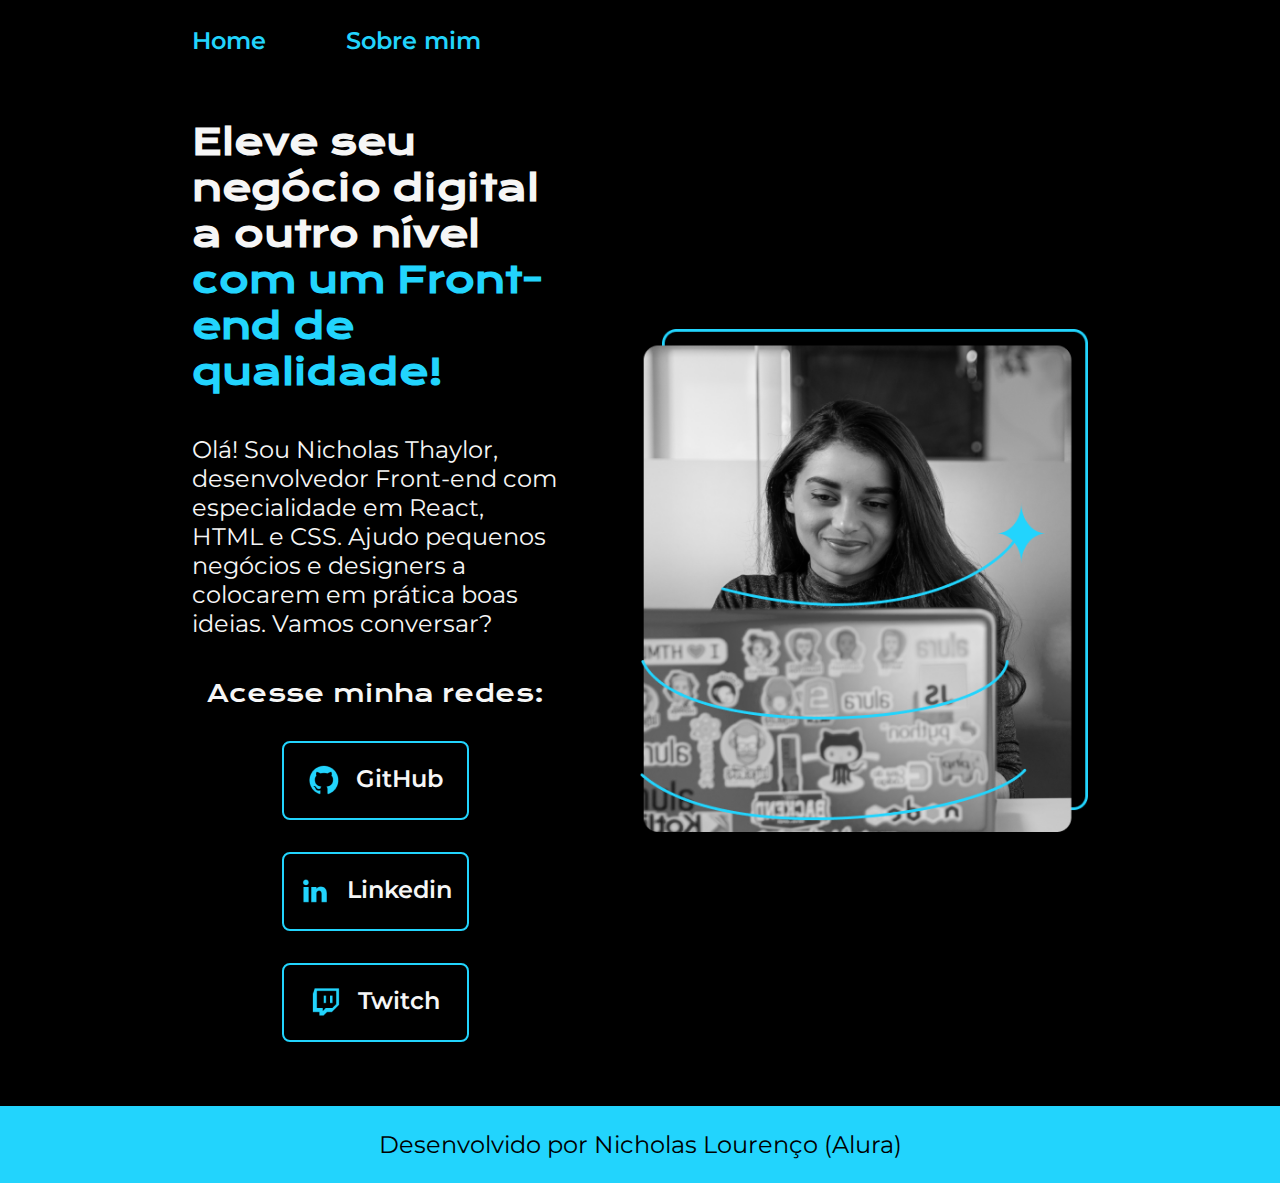
<file: OneDrive/Desktop/ADS-Estudos/Portfolio/index.html>
<!DOCTYPE html>
<html lang="pt-br">
<head>
    <meta charset="UTF-8">
    <meta http-equiv="X-UA-Compatible" content="IE=edge">
    <meta name="viewport" content="width=device-width, initial-scale=1.0">
    <title>SCCP</title>
    <link rel="stylesheet" href="./styles/styles.css">
</head>
<body>
   <header class="cabecalho">
        <nav class="cabecalho__menu">
            <a class="cabecalho__menu__link" href="index.html">Home</a>
            <a class="cabecalho__menu__link" href="about.html">Sobre mim</a>
        </nav>
   </header>
   <main class="apresentacao">
        <section class="apresentacao__conteudo">
            <h1 class="apresentacao__conteudo__titulo">Eleve seu negócio digital a outro nível <strong class="titulo-destaque">com um Front-end de qualidade!</strong></h1>
            <P class="apresentacao__conteudo__texto">Olá! Sou Nicholas Thaylor, desenvolvedor Front-end com especialidade em React, HTML e CSS. Ajudo pequenos negócios e designers a colocarem em prática boas ideias. Vamos conversar?</P>
            <div class="apresentacao__links">
                <h2 class="apresentacao__links__subtitulo">Acesse minha redes:</h2>
                <a class="apresentacao__links__navegacao" href="https://github.com/NiikeBR">
                   <img src="./assets/Github Logo.png" alt="Github Logo">
                   GitHub
                </a>
                <a class="apresentacao__links__navegacao" href="https://www.linkedin.com/in/nicholas-thaylor-044a68351/">
                    <img src="./assets/linkedin logo.png" alt="linkedin logo">
                    Linkedin
                </a>
                <a class="apresentacao__links__navegacao" href="https://www.twitch.tv/nikbr">
                    <img src="./assets/Twitch logo.png" alt="twitch logo">
                    Twitch
                </a>
            </div>
        </section>
        <img class="apresentacao__imagem" src="./assets/Imagem.png" alt="Foto da Joana Santos programando">
   </main>
    <footer class="rodape">
        <p>Desenvolvido por Nicholas Lourenço (Alura)</p>
    </footer>
</body>
</html>
</file>
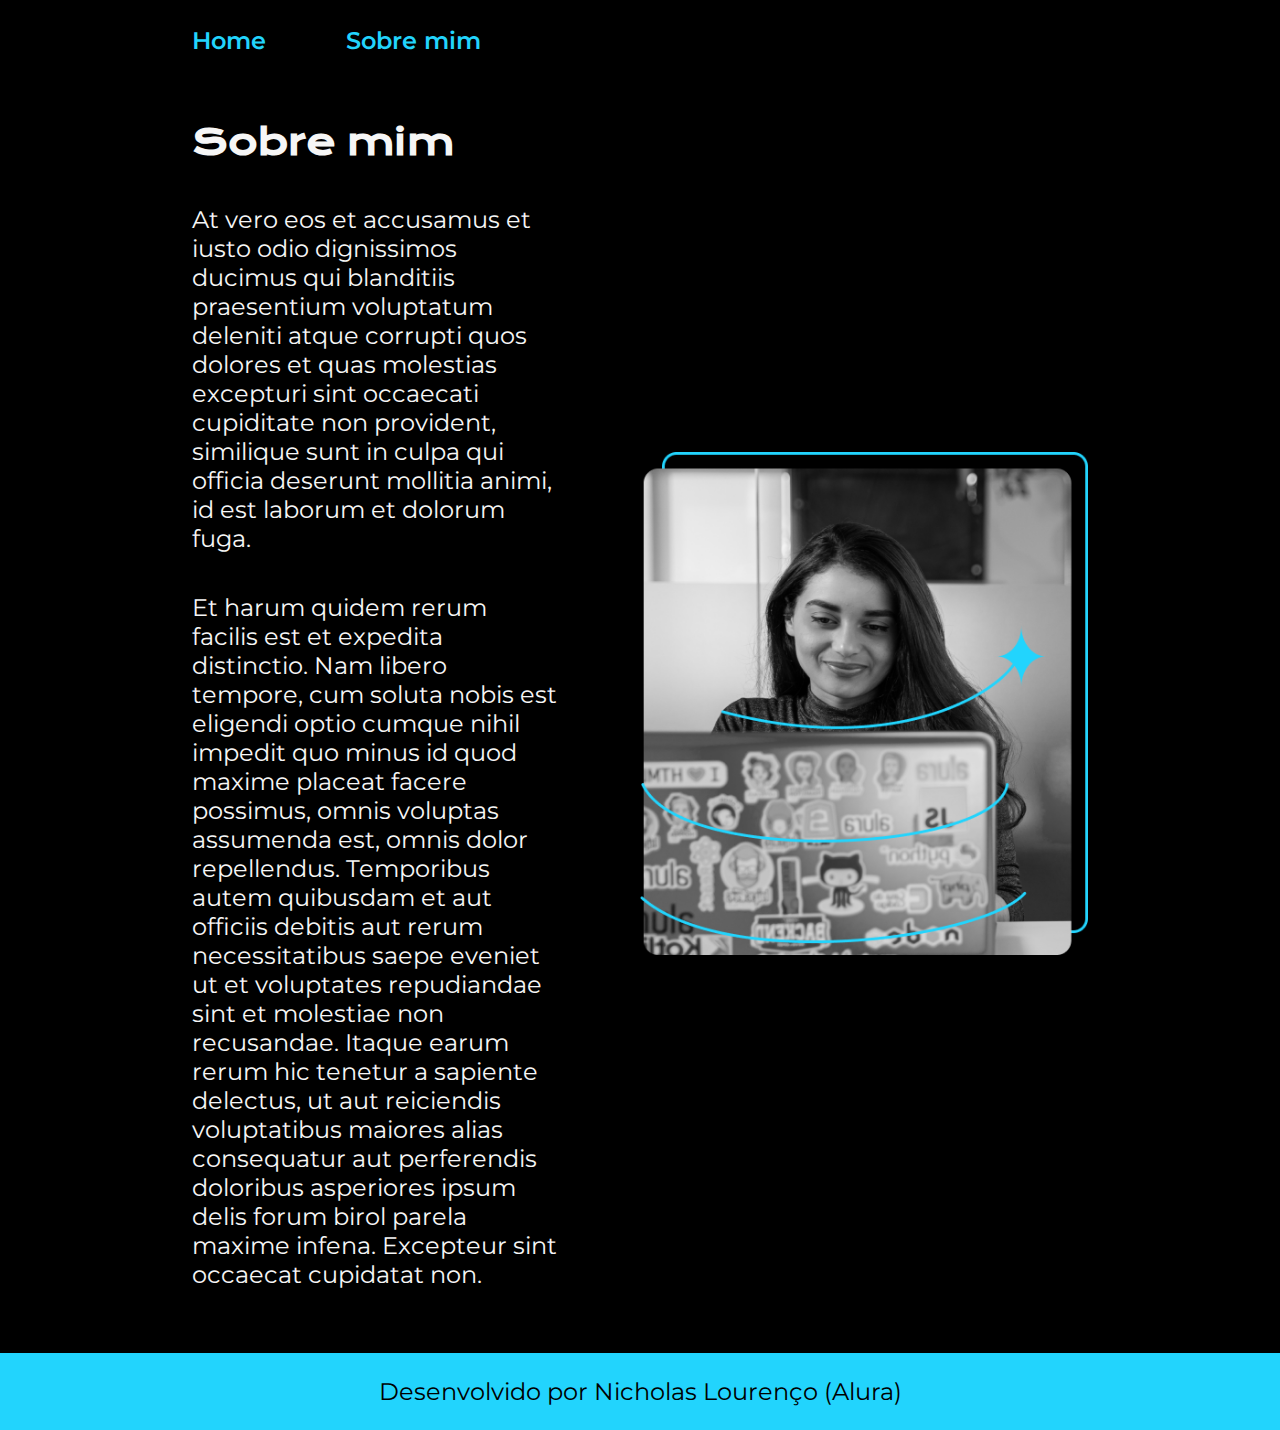
<file: OneDrive/Desktop/ADS-Estudos/Portfolio/about.html>
<!DOCTYPE html>
<html lang="pt-br">
<head>
    <meta charset="UTF-8">
    <meta name="viewport" content="width=device-width, initial-scale=1.0">
    <title>Sobre mim</title>
    <link rel="stylesheet" href="./styles/styles.css">
</head>

<body>
    <header class="cabecalho">
        <nav class="cabecalho__menu">
            <a class="cabecalho__menu__link" href="index.html">Home</a>
            <a class="cabecalho__menu__link" href="about.html">Sobre mim</a>
        </nav>
    </header>

    <main class="apresentacao">
        <section class="apresentacao__conteudo">
            <h1 class="apresentacao__conteudo__titulo">Sobre mim</h1>
            <P class="apresentacao__conteudo__texto">At vero eos et accusamus et iusto odio dignissimos ducimus qui blanditiis praesentium voluptatum deleniti atque corrupti quos dolores et quas molestias excepturi sint occaecati cupiditate non provident, similique sunt in culpa qui officia deserunt mollitia animi, id est laborum et dolorum fuga.</p>

            <p class="apresentacao__conteudo__texto">Et harum quidem rerum facilis est et expedita distinctio. Nam libero tempore, cum soluta nobis est eligendi optio cumque nihil impedit quo minus id quod maxime placeat facere possimus, omnis voluptas assumenda est, omnis dolor repellendus. Temporibus autem quibusdam et aut officiis debitis aut rerum necessitatibus saepe eveniet ut et voluptates repudiandae sint et molestiae non recusandae. Itaque earum rerum hic tenetur a sapiente delectus, ut aut reiciendis voluptatibus maiores alias consequatur aut perferendis doloribus asperiores ipsum delis forum birol parela maxime infena. Excepteur sint occaecat cupidatat non.
            </p>
        </section>
        <img class="apresentacao__imagem" src="./assets/Imagem.png" alt="Foto da Joana Santos programando">
    </main>
    <footer class="rodape">
        <p>Desenvolvido por Nicholas Lourenço (Alura)</p>
    </footer>
</body>
</html>
</file>
<file: OneDrive/Desktop/ADS-Estudos/Portfolio/styles/styles.css>
@import url('https://fonts.googleapis.com/css2?family=Krona+One&family=Montserrat:ital,wght@0,100..900;1,100..900&display=swap');

:root {
    --cor-primaria: #000000;
    --cor-secundaria: #F6F6F6;
    --cor-terciaria: #22D4FD;
    --cor-hover: #272727;

    --fonte-primaria: "Krona One", sans-serif;
    --fonte-secundaria: 'Montserrat','sans-serif';
}

* {
    margin: 0;
    padding: 0;
}

body {
    box-sizing: border-box;
    background-color: var(--cor-primaria);
    color: var(--cor-secundaria);    
}

.cabecalho {
    padding: 2% 0% 0% 15%;
}

.cabecalho__menu {
    display: flex;
    gap: 80px;
}

.cabecalho__menu__link {
    font-family: var(--fonte-secundaria);
    font-size: 1.5rem;
    font-weight: 600;
    color: var(--cor-terciaria);
    text-decoration: none;
}

.apresentacao {
    padding: 5% 15%;
    display: flex;
    align-items: center;
    justify-content: space-between;
    gap: 82px;
}

    .apresentacao__conteudo {
        width: 50%;
        display: flex;
        flex-direction: column;
        gap: 40px;
    }

.apresentacao__conteudo__titulo {
    font-size: 2.25rem;
    font-family: var(--fonte-primaria);
}

.titulo-destaque {
    color: var(--cor-terciaria);
}

.apresentacao__conteudo__texto {
    font-size: 1.5rem;
    font-family: var(--fonte-secundaria);
}

.apresentacao__links {
    display: flex;
    flex-direction: column;
    justify-content: space-between;
    align-items: center;
    gap: 32px;
}

.apresentacao__links__subtitulo {
    font-family: var(--fonte-primaria);
    font-weight: 400;
    font-size: 1.5rem;
}

.apresentacao__links__navegacao {
    display: flex;
    justify-content: center;
    gap: 16px;
    border: 2px solid var(--cor-terciaria);
    width: 50%;
    text-align: center;
    border-radius: 8px;
    font-weight: 600;
    font-size: 1.5rem;
    padding: 21.5px 0;
    text-decoration: none;
    color: var(--cor-secundaria);
    font-family: var(--fonte-secundaria);    
}

.apresentacao__links__link:hover {
    background-color: var(--cor-hover);
}

.apresentacao__imagem {
    width: 50%;
}

.rodape {
    padding: 24px;
    color: var(--cor-primaria);
    background-color: var(--cor-terciaria);
    text-align: center;
    font-weight: 400px;
    font-size: 1.5rem;
    font-family: var(--fonte-secundaria);
}

@media (max-width: 1200px) {
    .cabecalho {
        padding: 6%;
    }

    .cabecalho__menu {
        justify-content: center;
    }

    .apresentacao {
        flex-direction: column-reverse;
        padding: 5%;
    }

    .apresentacao__conteudo {
        width: auto;
    }
}
</file>
